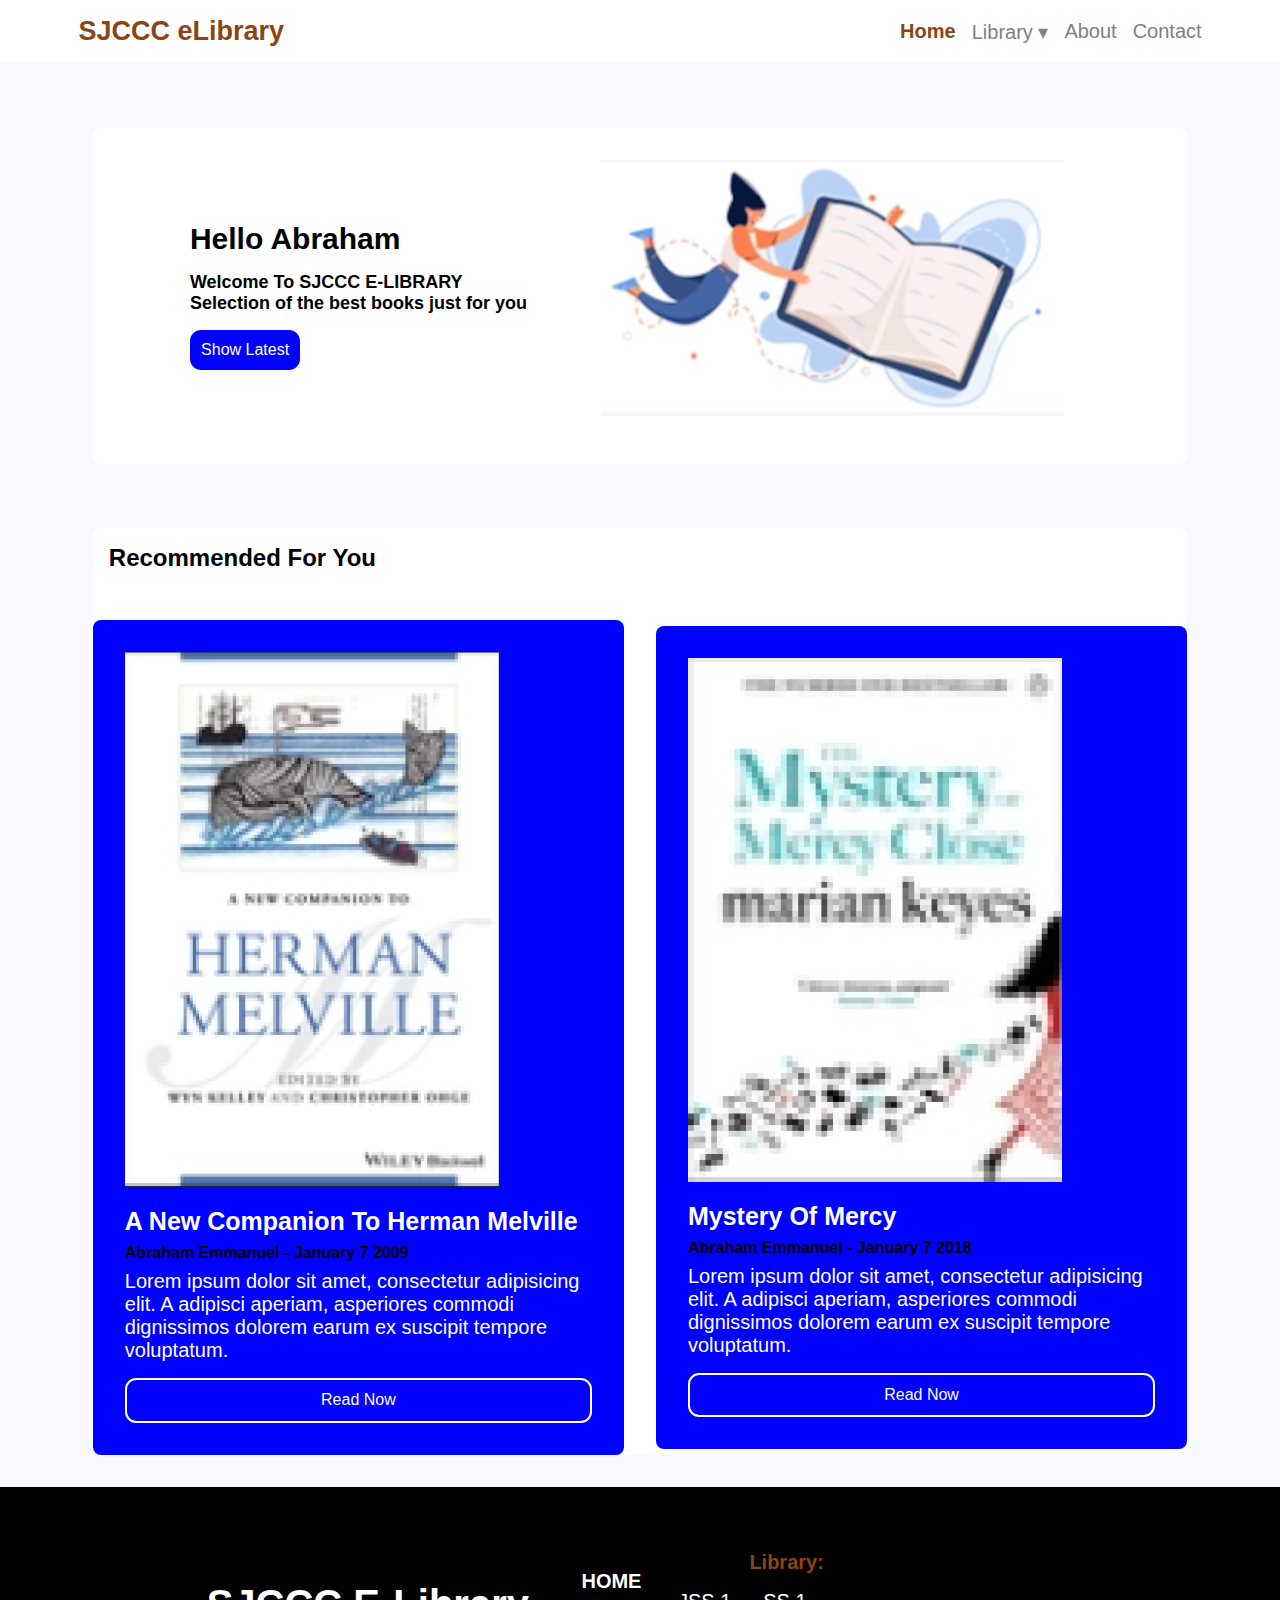
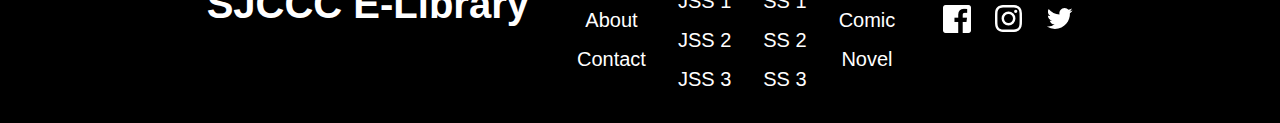
<file: auth/index.html>
<!DOCTYPE html>
<html lang="en">
  <head>
    <meta charset="UTF-8" />
    <meta
      name="viewport"
      content="width=device-width, user-scalable=no, initial-scale=1.0, maximum-scale=1.0, minimum-scale=1.0"
    />
    <meta http-equiv="X-UA-Compatible" content="ie=edge" />
    <title>E-Library</title>
    <link rel="stylesheet" href="../css/main.css" />
    <link rel="icon" href="../img/reading-hero.png" />
  </head>
  <body class="eLibrary">
    <header class="eLibrary-header">
      <div class="wrapper">
        <div class="header-top">
          <h3>
            <a href="index.html"><span class="logo">SJCCC</span> eLibrary</a>
          </h3>
        </div>

        <ul class="header-link">
          <li><a href="index.html" class="link-checked">Home</a></li>
          <li class="dropdown">
            <a href="#" class="link-unchecked">Library &blacktriangledown;</a>

            <ul class="dropdown-content">
              <li><a href="jss1.html">JSS 1</a></li>
              <li><a href="#">JSS 2</a></li>
              <li><a href="#">JSS 3</a></li>
              <li><a href="#">SS 1</a></li>
              <li><a href="#">SS 2</a></li>
              <li><a href="#">SS 3</a></li>
              <li><a href="#">Comics</a></li>
              <li><a href="#">Novels</a></li>
            </ul>
          </li>
          <li><a href="#" class="link-unchecked">About</a></li>
          <li><a href="#" class="link-unchecked">Contact</a></li>
        </ul>
      </div>
    </header>

    <main class="eLibrary__main">
      <section class="eLibrary-main__container wrapper">
        <section class="welcome-sec">
          <div class="right">
            <img src="../img/reading-hero.png" alt="reading" />
          </div>

          <div class="left">
            <h2 class="h2">Hello Abraham</h2>
            <p class="p1">
              Welcome To SJCCC E-LIBRARY <br />
              Selection of the best books just for you
            </p>
            <a href="#" class="btn1">Show Latest</a>
          </div>
        </section>

        <section class="recommended">
          <h2 class="h3">Recommended For You</h2>

          <div class="recommended-flex">
            <div class="recommended-content">
              <div class="left">
                <img src="../img/book1.png" alt="book1" />
              </div>
              <div class="right">
                <h2 class="h2">A New Companion To Herman Melville</h2>
                <p class="author">Abraham Emmanuel - January 7 2009</p>
                <p class="about-book">
                  Lorem ipsum dolor sit amet, consectetur adipisicing elit. A
                  adipisci aperiam, asperiores commodi dignissimos dolorem earum
                  ex suscipit tempore voluptatum.
                </p>
                <a href="#" class="btn2">Read Now</a>
              </div>
            </div>

            <div class="recommended-content">
              <div class="left">
                <img src="../img/book2.png" alt="book2" />
              </div>
              <div class="right">
                <h2 class="h2">Mystery Of Mercy</h2>
                <p class="author">Abraham Emmanuel - January 7 2018</p>
                <p class="about-book">
                  Lorem ipsum dolor sit amet, consectetur adipisicing elit. A
                  adipisci aperiam, asperiores commodi dignissimos dolorem earum
                  ex suscipit tempore voluptatum.
                </p>
                <a href="#" class="btn2">Read Now</a>
              </div>
            </div>
          </div>

          <div class="recommended-flex">
            <div class="recommended-content mobile-none">
              <div class="left">
                <img src="../img/book2.png" alt="book2" />
              </div>
              <div class="right">
                <h2 class="h2">Mystery Of Mercy</h2>
                <p class="author">Abraham Emmanuel - January 7 2018</p>
                <p class="about-book">
                  Lorem ipsum dolor sit amet, consectetur adipisicing elit. A
                  adipisci aperiam, asperiores commodi dignissimos dolorem earum
                  ex suscipit tempore voluptatum.
                </p>
                <a href="#" class="btn2">Read Now</a>
              </div>
            </div>

            <div class="recommended-content mobile-none">
              <div class="left">
                <img src="../img/book1.png" alt="book1" />
              </div>
              <div class="right">
                <h2 class="h2">A New Companion To Herman Melville</h2>
                <p class="author">Abraham Emmanuel - January 7 2009</p>
                <p class="about-book">
                  Lorem ipsum dolor sit amet, consectetur adipisicing elit. A
                  adipisci aperiam, asperiores commodi dignissimos dolorem earum
                  ex suscipit tempore voluptatum.
                </p>
                <a href="#" class="btn2">Read Now</a>
              </div>
            </div>
          </div>
        </section>
      </section>
    </main>

    <footer class="eLibrary__footer">
      <div class="wrapper">
        <div class="footer-logo">
          <h1 class="h1">SJCCC E-Library</h1>
        </div>

        <div class="footer-flex">
          <div class="footer-link">
            <ul>
              <li><a href="index.html" class="link-checked">HOME</a></li>
              <li><a href="#" class="link-unchecked">About</a></li>
              <li><a href="#" class="link-unchecked">Contact</a></li>
            </ul>
          </div>

          <div class="footer-library-classes">
            <ul>
              <li>Library:</li>

              <li>
                <ul class="class-flex">
                  <li>
                    <ul>
                      <li>
                        <a href="jss1.html" class="link-checked">JSS 1</a>
                      </li>
                      <li><a href="#">JSS 2</a></li>
                      <li><a href="#">JSS 3</a></li>
                    </ul>
                  </li>
                  <li>
                    <ul>
                      <li><a href="#">SS 1</a></li>
                      <li><a href="#">SS 2</a></li>
                      <li><a href="#">SS 3</a></li>
                    </ul>
                  </li>
                  <li>
                    <ul>
                      <li><a href="#">Comic</a></li>
                      <li><a href="#">Novel</a></li>
                    </ul>
                  </li>
                </ul>
              </li>
            </ul>
          </div>
        </div>

        <div class="footer__social-media">
          <a href="#"><img src="../img/facebook-icon.png" alt="" /></a>
          <a href="#"><img src="../img/instagram-icon.svg" alt="" /></a>
          <a href="#"><img src="../img/twitter-icon.svg" alt="" /></a>
        </div>
      </div>
    </footer>
  </body>
</html>
</file>
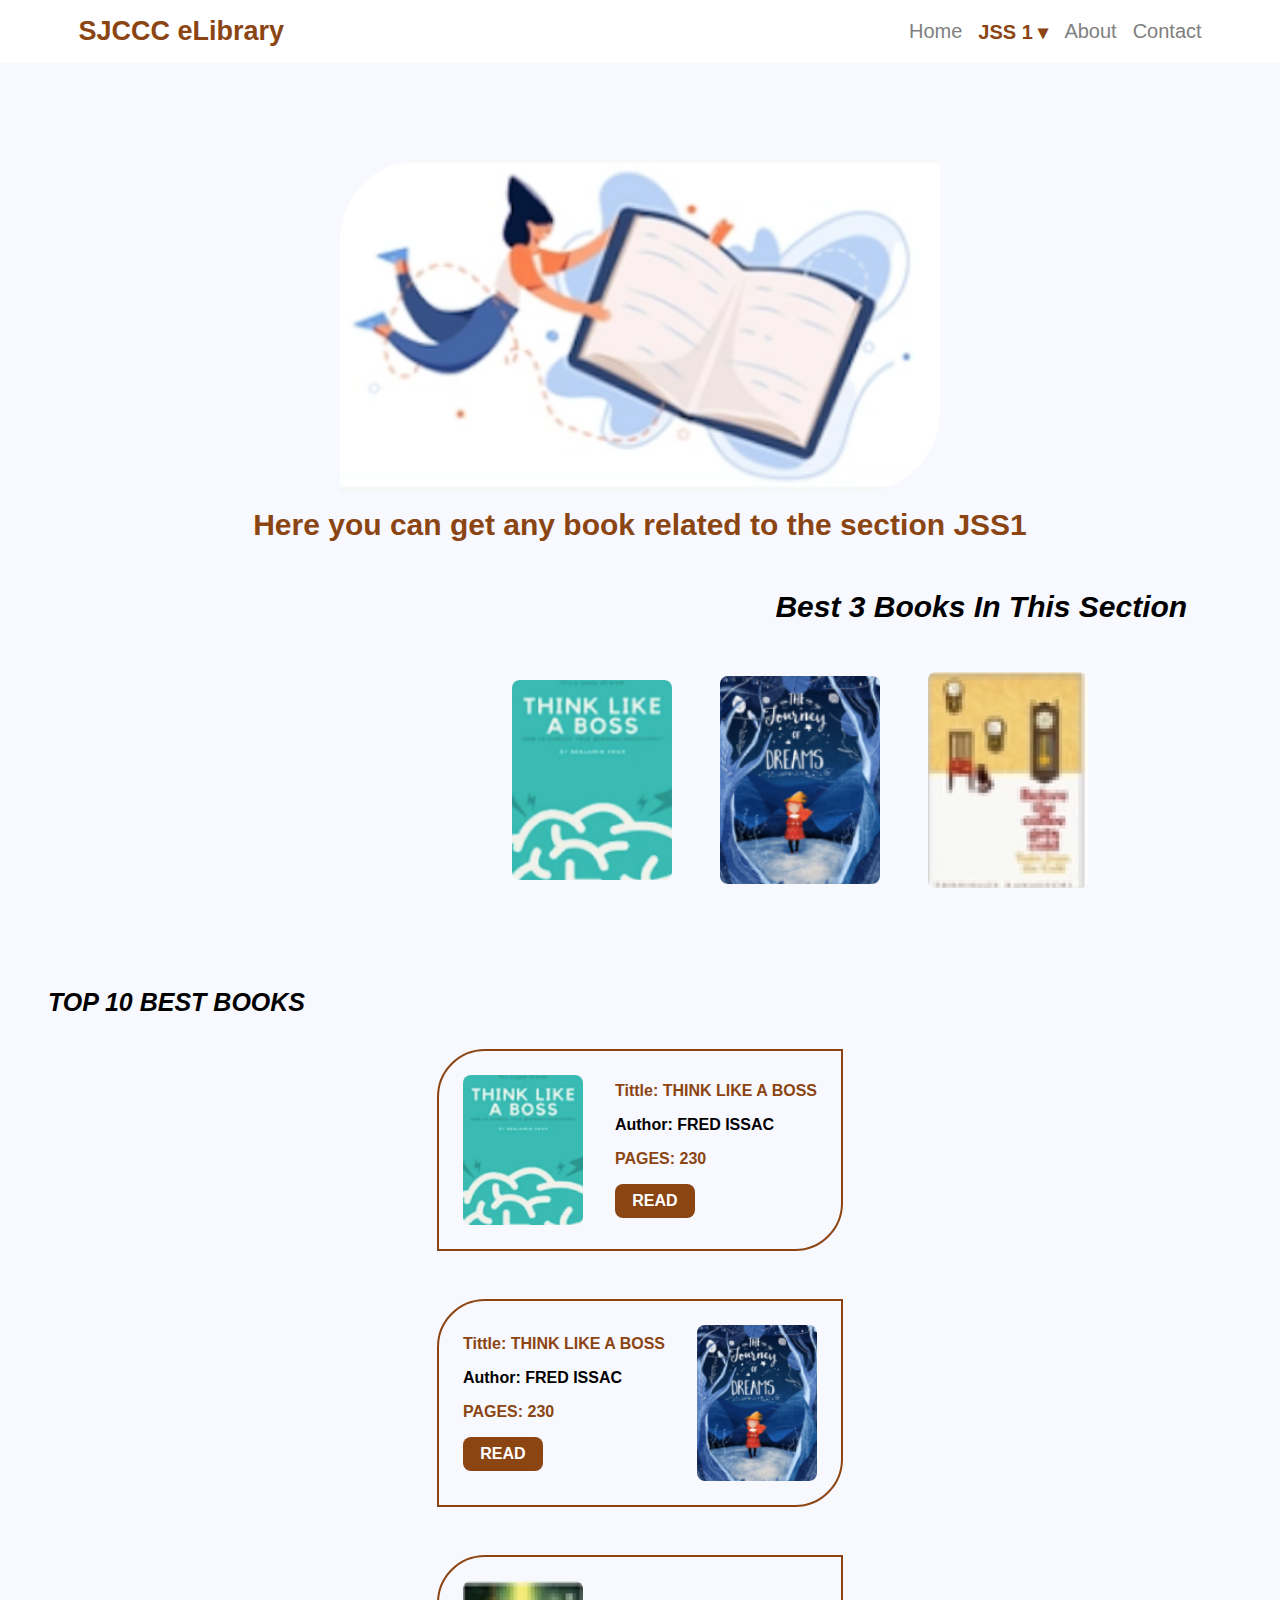
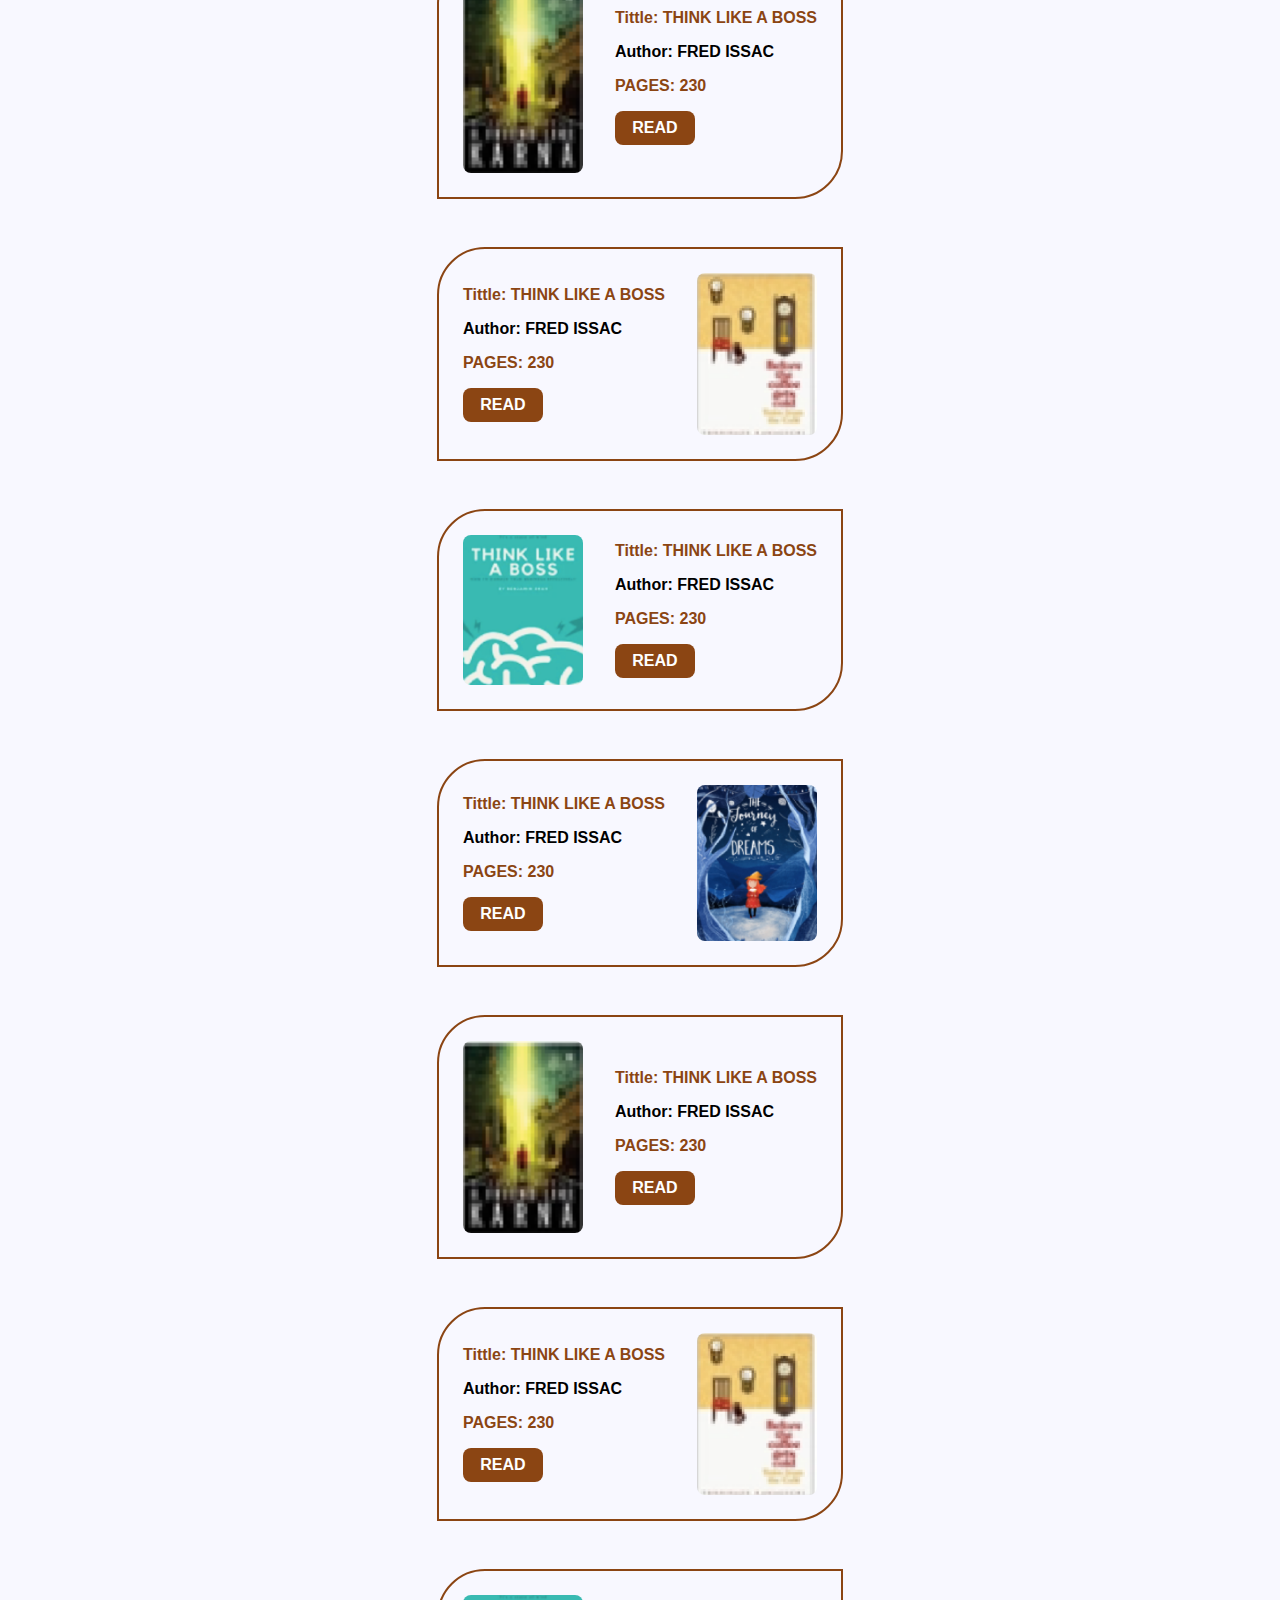
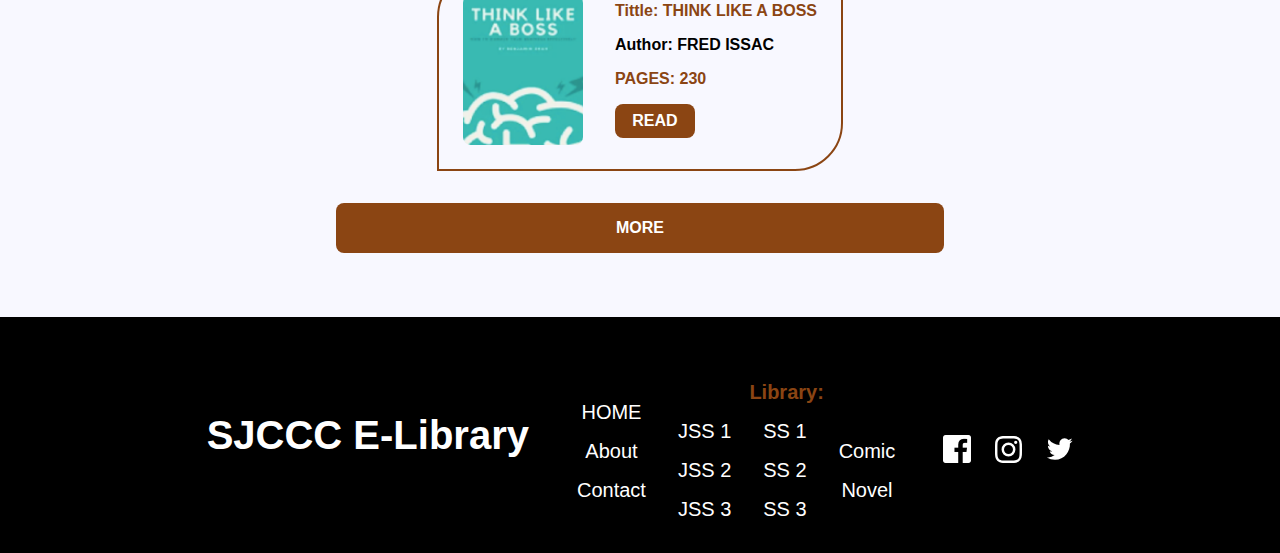
<file: auth/jss1.html>
<!DOCTYPE html>
<html lang="en">
  <head>
    <meta charset="UTF-8" />
    <meta
      name="viewport"
      content="width=device-width, user-scalable=no, initial-scale=1.0, maximum-scale=1.0, minimum-scale=1.0"
    />
    <meta http-equiv="X-UA-Compatible" content="ie=edge" />
    <title>E-Library</title>
    <link rel="stylesheet" href="../css/main.css" />
    <link rel="icon" href="../img/reading-hero.png" />
  </head>
  <body class="eLibrary">
    <header class="eLibrary-header">
      <div class="wrapper">
        <div class="header-top">
          <h3>
            <a href="index.html"><span class="logo">SJCCC</span> eLibrary</a>
          </h3>
        </div>

        <ul class="header-link">
          <li><a href="index.html" class="link-unchecked">Home</a></li>
          <li class="dropdown">
            <a href="#" class="link-checked">JSS 1 &blacktriangledown; </a>

            <ul class="dropdown-content">
              <li><a href="#">JSS 2</a></li>
              <li><a href="#">JSS 3</a></li>
              <li><a href="#">SS 1</a></li>
              <li><a href="#">SS 2</a></li>
              <li><a href="#">SS 3</a></li>
              <li><a href="#">Comics</a></li>
              <li><a href="#">Novels</a></li>
            </ul>
          </li>
          <li><a href="#" class="link-unchecked">About</a></li>
          <li><a href="#" class="link-unchecked">Contact</a></li>
        </ul>
      </div>
    </header>

    <main class="eLibrary__main">
      <div class="page-intro wrapper">
        <img src="../img/reading-hero.png" alt="hero" />
        <h3 class="h1">
          Here you can get any book related to the section <span>JSS1</span>
        </h3>
      </div>

      <section class="book-slide">
        <h1 class="wrapper slide-intro">Best 3 Books In This Section</h1>

        <div class="book-slide-content">
          <div class="book-img-slide">
            <img src="../img/section/jss1/book1.png" alt="Think like a boss" />
          </div>
          <div class="book-img-slide">
            <img
              src="../img/section/jss1/book2.png"
              alt="The Jemsnancy of dreams"
            />
          </div>
          <div class="book-img-slide">
            <img src="../img/section/jss1/book4.png" alt="time" />
          </div>
        </div>
      </section>

      <section class="library">
        <div class="table1 desktop-none">
          <h3 class="table-intro">TOP 10 BEST BOOKS</h3>

          <div class="table1-flex">
            <div class="row">
              <img
                src="../img/section/jss1/book1.png"
                alt="Think like a boss"
                class="row-img"
              />

              <div class="row-intro">
                <p class="book-name">
                  <span>Tittle:</span>&nbsp;THINK LIKE A BOSS
                </p>
                <p class="author"><span>Author:</span>&nbsp;FRED ISSAC</p>
                <p class="pages"><span>PAGES:</span>&nbsp;230</p>
                <a href="#" class="read">READ</a>
              </div>
            </div>

            <div class="row">
              <img
                src="../img/section/jss1/book2.png"
                alt="Think like a boss"
                class="row-img"
              />

              <div class="row-intro">
                <p class="book-name">
                  <span>Tittle:</span>&nbsp;THINK LIKE A BOSS
                </p>
                <p class="author"><span>Author:</span>&nbsp;FRED ISSAC</p>
                <p class="pages"><span>PAGES:</span>&nbsp;230</p>
                <a href="#" class="read">READ</a>
              </div>
            </div>

            <div class="row">
              <img
                src="../img/section/jss1/book3.png"
                alt="Think like a boss"
                class="row-img"
              />

              <div class="row-intro">
                <p class="book-name">
                  <span>Tittle:</span>&nbsp;THINK LIKE A BOSS
                </p>
                <p class="author"><span>Author:</span>&nbsp;FRED ISSAC</p>
                <p class="pages"><span>PAGES:</span>&nbsp;230</p>
                <a href="#" class="read">READ</a>
              </div>
            </div>

            <div class="row">
              <img
                src="../img/section/jss1/book4.png"
                alt="Think like a boss"
                class="row-img"
              />

              <div class="row-intro">
                <p class="book-name">
                  <span>Tittle:</span>&nbsp;THINK LIKE A BOSS
                </p>
                <p class="author"><span>Author:</span>&nbsp;FRED ISSAC</p>
                <p class="pages"><span>PAGES:</span>&nbsp;230</p>
                <a href="#" class="read">READ</a>
              </div>
            </div>

            <div class="row">
              <img
                src="../img/section/jss1/book1.png"
                alt="Think like a boss"
                class="row-img"
              />

              <div class="row-intro">
                <p class="book-name">
                  <span>Tittle:</span>&nbsp;THINK LIKE A BOSS
                </p>
                <p class="author"><span>Author:</span>&nbsp;FRED ISSAC</p>
                <p class="pages"><span>PAGES:</span>&nbsp;230</p>
                <a href="#" class="read">READ</a>
              </div>
            </div>

            <div class="row">
              <img
                src="../img/section/jss1/book2.png"
                alt="Think like a boss"
                class="row-img"
              />

              <div class="row-intro">
                <p class="book-name">
                  <span>Tittle:</span>&nbsp;THINK LIKE A BOSS
                </p>
                <p class="author"><span>Author:</span>&nbsp;FRED ISSAC</p>
                <p class="pages"><span>PAGES:</span>&nbsp;230</p>
                <a href="#" class="read">READ</a>
              </div>
            </div>

            <div class="row">
              <img
                src="../img/section/jss1/book3.png"
                alt="Think like a boss"
                class="row-img"
              />

              <div class="row-intro">
                <p class="book-name">
                  <span>Tittle:</span>&nbsp;THINK LIKE A BOSS
                </p>
                <p class="author"><span>Author:</span>&nbsp;FRED ISSAC</p>
                <p class="pages"><span>PAGES:</span>&nbsp;230</p>
                <a href="#" class="read">READ</a>
              </div>
            </div>

            <div class="row">
              <img
                src="../img/section/jss1/book4.png"
                alt="Think like a boss"
                class="row-img"
              />

              <div class="row-intro">
                <p class="book-name">
                  <span>Tittle:</span>&nbsp;THINK LIKE A BOSS
                </p>
                <p class="author"><span>Author:</span>&nbsp;FRED ISSAC</p>
                <p class="pages"><span>PAGES:</span>&nbsp;230</p>
                <a href="#" class="read">READ</a>
              </div>
            </div>

            <div class="row">
              <img
                src="../img/section/jss1/book1.png"
                alt="Think like a boss"
                class="row-img"
              />

              <div class="row-intro">
                <p class="book-name">
                  <span>Tittle:</span>&nbsp;THINK LIKE A BOSS
                </p>
                <p class="author"><span>Author:</span>&nbsp;FRED ISSAC</p>
                <p class="pages"><span>PAGES:</span>&nbsp;230</p>
                <a href="#" class="read">READ</a>
              </div>
            </div>
          </div>

          <a href="#" class="more">MORE</a>
        </div>

        <table class="table2 mobile-none">
          <tr>
            <th>IMAGE</th>
            <th>NAME</th>
            <th>PAGES</th>
          </tr>
          <tr>
            <td>njkdfksllk</td>
            <td>njkdfksllk</td>
            <td>njkdfksllk</td>
          </tr>
          <tr>
            <td>njkdfksllk</td>
            <td>njkdfksllk</td>
            <td>njkdfksllk</td>
          </tr>
          <tr>
            <td>njkdfksllk</td>
            <td>njkdfksllk</td>
            <td>njkdfksllk</td>
          </tr>
          <tr>
            <td>njkdfksllk</td>
            <td>njkdfksllk</td>
            <td>njkdfksllk</td>
          </tr>
        </table>
      </section>
    </main>

    <footer class="eLibrary__footer">
      <div class="wrapper">
        <div class="footer-logo">
          <h1 class="h1">SJCCC E-Library</h1>
        </div>

        <div class="footer-flex">
          <div class="footer-link">
            <ul>
              <li><a href="index.html" class="link-unchecked">HOME</a></li>
              <li><a href="#" class="link-unchecked">About</a></li>
              <li><a href="#" class="link-unchecked">Contact</a></li>
            </ul>
          </div>

          <div class="footer-library-classes">
            <ul>
              <li>Library:</li>

              <li>
                <ul class="class-flex">
                  <li>
                    <ul>
                      <li>
                        <a href="jss1.html" class="link-checked">JSS 1</a>
                      </li>
                      <li><a href="#">JSS 2</a></li>
                      <li><a href="#">JSS 3</a></li>
                    </ul>
                  </li>
                  <li>
                    <ul>
                      <li><a href="#">SS 1</a></li>
                      <li><a href="#">SS 2</a></li>
                      <li><a href="#">SS 3</a></li>
                    </ul>
                  </li>
                  <li>
                    <ul>
                      <li><a href="#">Comic</a></li>
                      <li><a href="#">Novel</a></li>
                    </ul>
                  </li>
                </ul>
              </li>
            </ul>
          </div>
        </div>

        <div class="footer__social-media">
          <a href="#"><img src="../img/facebook-icon.png" alt="" /></a>
          <a href="#"><img src="../img/instagram-icon.svg" alt="" /></a>
          <a href="#"><img src="../img/twitter-icon.svg" alt="" /></a>
        </div>
      </div>
    </footer>
  </body>
</html>
</file>
<file: css/main.css>
* {
  padding: 0;
  margin: 0;
  list-style: none;
  text-decoration: none;
  box-sizing: border-box;
}

body {
  font-family: "Montserrat", sans-serif;
  background: ghostwhite;
  overflow-x: hidden;
}

/*UTILS*/

.mobile-none {
  display: none;
}

.desktop-none {
  display: block;
}

.wrapper {
  width: 90%;
  max-width: 1440px;
  margin: auto;
}

.page-intro {
  margin-top: 8rem;
}

.color-green {
  color: saddlebrown;
}

.h1 {
  font-size: 40px;
  font-weight: 700;
}

.p1 {
  font-size: 18px;
  font-weight: 400;
}

.text-center {
  text-align: center;
}

.btn1 {
  background: blue;
  color: white;
  padding: 0.7rem;
  width: fit-content;
  border-radius: 0.7rem;
  outline: none;
  font-weight: 500;
  font-size: 16px;
  border: none;
  display: block;
}

.btn2 {
  border: 2px solid white;
  color: white;
  padding: 0.7rem;
  width: 100%;
  text-align: center;
  border-radius: 0.7rem;
  outline: none;
  font-weight: 500;
  font-size: 16px;
  margin-top: 1rem;
  display: block;
}

.h2 {
  font-weight: 700;
  font-size: 30px;
}

.p1 {
  font-weight: 600;
  font-size: 18px;
}

/*UTILS(End)*/

.eLibrary-header {
  background: white;
  padding: 1rem;
  top: 0;
  color: grey;
  text-align: center;
  position: fixed;
  width: 100%;
}

.header-top h3 a {
  font-weight: 700;
  font-size: 27px;
  color: saddlebrown;
  display: block;
}

.header-top h3 a:hover {
  font-weight: 700;
}

.logo {
  color: saddlebrown;
}

.header-link {
  display: flex;
  align-content: center;
  gap: 1rem;
  font-size: 18px;
  margin-top: 1rem;
  justify-content: space-between;
}

.header-link .link-unchecked {
  display: block;
  color: grey;
}

.link-checked {
  font-weight: 700;
  color: saddlebrown;
}

.link-unchecked:hover {
  font-weight: 700;
  color: saddlebrown;
}

.dropdown-content {
  position: absolute;
  background: white;
  width: 50%;
  padding: 1rem;
  margin: auto;
  display: none;
  opacity: 0;
  z-index: -1;
}

.dropdown:hover .dropdown-content {
  opacity: 1;
  display: block;
  z-index: -1;
}

.dropdown-content li a {
  color: saddlebrown;
  font-weight: 700;
  line-height: 2.5;
}

/*main*/

.eLibrary__main {
  padding: 2rem;
}

/*welcome*/

.welcome-sec {
  background: white;
  padding: 2rem;
  margin-top: 6rem;
  border-radius: 0.5rem;
}

.eLibrary__main .welcome-sec img {
  width: 100%;
  max-width: 90%;
  margin: 0 auto 1rem auto;
}

.welcome-sec .right {
  display: flex;
  flex-direction: column;
  justify-content: center;
  text-align: center;
}

.eLibrary__main .btn1,
.eLibrary__main .p1 {
  margin-top: 1rem;
}

/*recommended*/

.recommended {
  margin-top: 4rem;
  background: white;
  border-radius: 0.5rem;
}

.recommended-content {
  background: blue;
  padding: 2rem;
  border-radius: 0.5rem;
  color: white;
}

.recommended .h3 {
  padding: 1rem;
}

.recommended-content {
  margin-top: 2rem;
}

.recommended-content .left {
  margin-bottom: 1rem;
}

.recommended-content .left img {
  width: 100%;
  max-width: 80%;
}

.recommended-content .right .h2 {
  font-size: 25px;
  margin-bottom: 0.5rem;
}

.recommended-content .right .author {
  font-size: 16px;
}

.recommended-content .right .about-book {
  margin-top: 0.5rem;
  font-size: 20px;
}

/*Footer*/
.eLibrary__footer {
  background: black;
  padding: 2rem;
  color: white;
  text-align: center;
  bottom: 0;
}

.footer-link {
  margin-top: 2rem;
}

.footer-link ul,
.class-flex {
  display: flex;
  flex-direction: column;
  gap: 1rem;
}

.footer-link ul li a,
.footer-library-classes ul li a {
  display: block;
  color: white;
  font-size: 20px;
}

.footer-library-classes ul li a {
  font-weight: 500;
}

.footer-library-classes ul li a:hover {
  color: saddlebrown;
}

.footer-library-classes {
  margin-top: 2rem;
}

.footer-library-classes ul li:nth-child(1) {
  font-weight: 700;
  font-size: 20px;
  color: saddlebrown;
}

.footer__social-media {
  margin-top: 2rem;
  display: flex;
  justify-content: center;
  align-items: center;
  gap: 1.5rem;
}

.footer__social-media a:nth-child(2) img,
.footer__social-media a:nth-child(3) img {
  width: 27px;
}

.class-flex {
  margin-top: 1rem;
}

.class-flex li ul {
  display: flex;
  flex-direction: column;
  gap: 1rem;
}

/*---------------------------------------
 MAIN CONTENT PAGE (START)
---------------------------------------*/

.page-intro img {
  width: 100%;
  max-width: 600px;
  margin: 1rem auto;
  border-top-left-radius: 5rem;
  border-bottom-right-radius: 5rem;
  display: block;
}

.page-intro .h1 {
  color: saddlebrown;
  font-size: 30px;
  text-align: center;
}

.page-intro span {
  font-weight: 900;
}

/*slide*/

.book-slide {
  margin-top: 2rem;
  width: 100%;
}

.book-slide h1 {
  font-size: 30px;
  text-align: right;
  margin-top: 3rem;
  margin-bottom: 3rem;
}

.book-slide-content {
  display: flex;
  align-items: center;
  justify-content: center;
  gap: 3rem;
  padding-left: 20rem;
  margin: auto;
  overflow-x: scroll;
}

.slide-intro {
  font-family: Poppins, sans-serif;
  font-style: italic;
  /*transition: opacity 3s;*/
}

.book-slide-content .book-img-slide {
  cursor: pointer;
  text-align: center;
}

.book-slide-content .book-img-slide img {
  width: 10rem;
  border-radius: 0.5rem;
}

.book-slide-content .book-img-slide img:hover {
  transform: scale(1.1);
  opacity: 0.8;
  border-radius: 0.5rem;
}

/*table*/

.library {
  margin-top: 3rem;
}

.table1-flex {
  display: flex;
  flex-direction: column;
  align-items: center;
  justify-content: center;
  gap: 3rem;
}

.table-intro {
  padding: 1rem;
  font-size: 25px;
  font-weight: 800;
  font-style: italic;
  margin-top: 5rem;
  margin-bottom: 1rem;
}

.row {
  display: flex;
  align-items: center;
  gap: 2rem;
  justify-content: center;
  border: 2px solid saddlebrown;
  padding: 1.5rem;
  border-top-left-radius: 3rem;
  border-bottom-right-radius: 3rem;
}

.row:nth-child(2),
.row:nth-child(4),
.row:nth-child(6),
.row:nth-child(8),
.row:nth-child(10) {
  flex-direction: row-reverse;
}

.row-img {
  border-radius: 0.5rem;
  width: 120px;
}

.row-intro {
  display: flex;
  flex-direction: column;
  gap: 1rem;
}

.book-name,
.author,
.pages {
  font-weight: 600;
  color: saddlebrown;
}

.author {
  color: black;
}

.read {
  display: block;
  background: saddlebrown;
  color: white;
  padding: 0.5rem;
  width: 80px;
  text-align: center;
  border-radius: 0.5rem;
  font-weight: 600;
}

.more {
  display: block;
  width: 100%;
  max-width: 50%;
  margin: 2rem auto;
  background: saddlebrown;
  color: white;
  padding: 1rem;
  border-radius: 0.5rem;
  text-align: center;
  font-weight: 800;
  font-family: "Poppins", sans-serif;
}

/*---------------------------------------
  MAIN CONTENT PAGE (END)
---------------------------------------*/

/*media queries*/
@media screen and (min-width: 720px) {
  .eLibrary-header .wrapper {
    display: flex;
    justify-content: space-between;
    align-items: center;
    gap: 2rem;
  }

  .header-link {
    margin-top: 0;
    font-size: 20px;
  }

  .dropdown-content {
    position: absolute;
    background: white;
    width: 50%;
    padding: 1rem;
    margin: auto;
    display: none;
    left: 0;
    right: 0;
    opacity: 0;
    z-index: -1;
  }

  .dropdown:hover .dropdown-content {
    opacity: 1;
    display: block;
    z-index: -1;
  }

  .dropdown-content li a {
    color: saddlebrown;
    font-weight: 700;
    line-height: 2.5;
  }

  /*  footer*/
  .footer-flex {
    display: flex;
    align-items: center;
    gap: 2rem;
  }

  .class-flex {
    display: flex;
    align-items: center;
    gap: 2rem;
    margin-top: 1rem;
    flex-direction: row;
  }
}

@media screen and (min-width: 1060px) {
  .welcome-sec {
    display: flex;
    flex-direction: row-reverse;
    align-items: center;
    gap: 3rem;
    justify-content: center;
  }

  .welcome-sec .right {
    width: 50%;
  }

  .recommended-flex {
    display: flex;
    align-items: center;
    justify-content: center;
    gap: 2rem;
  }

  .recommended-content {
    align-items: center;
    justify-content: center;
    gap: 3rem;
    flex-direction: row-reverse;
  }

  .recommended-content .left img {
    width: 70rem;
  }

  .recommended-content .right {
    text-align: left;
  }

  /*  footer*/

  .eLibrary__footer .wrapper {
    display: flex;
    align-items: center;
    justify-content: center;
    gap: 3rem;
  }
}

@media all and (min-width: 1440px) {
  .mobile-none {
    display: block;
  }

  .desktop-none {
    display: none;
  }

  .logo {
    font-size: 30px;
    font-weight: 800;
  }

  /*  main*/

  .welcome-sec {
    display: flex;
    flex-direction: row-reverse;
    align-items: center;
    gap: 3rem;
    justify-content: center;
  }

  .welcome-sec .right {
    width: 50%;
  }

  .welcome-sec .left .h2 {
    font-size: 40px;
    color: darkblue;
  }

  .welcome-sec .left .p1 {
    font-size: 25px;
  }

  /*  recommended*/

  .recommended-flex {
    display: flex;
    align-items: center;
    justify-content: center;
    gap: 2rem;
  }

  .recommended-content {
    display: flex;
    align-items: center;
    justify-content: center;
    gap: 3rem;
    flex-direction: row-reverse;
  }

  .recommended-content .left img {
    width: 70rem;
  }

  .recommended-content .right {
    text-align: right;
  }
}
</file>
